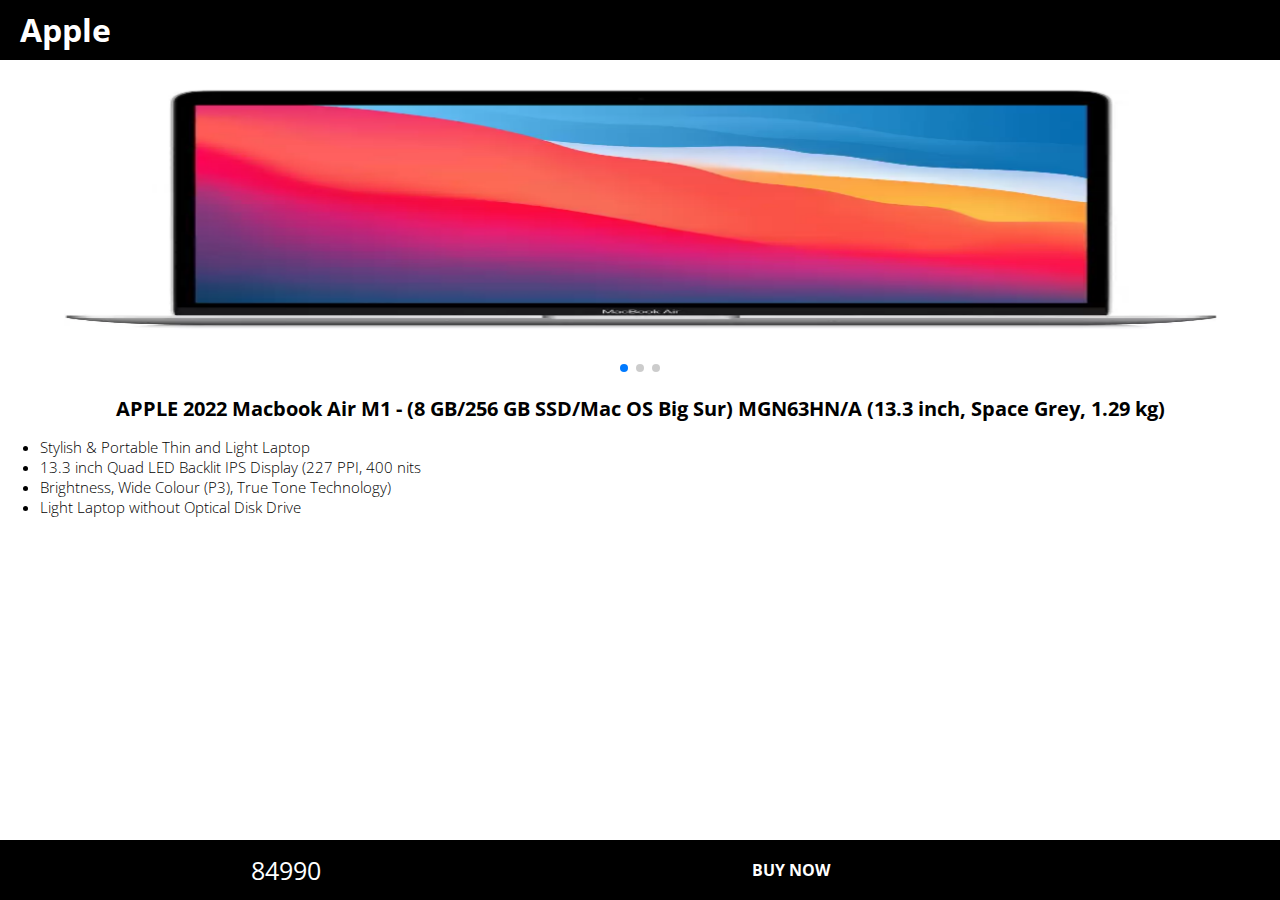
<file: index.html>
<html lang="en">

<head>
    <meta charset="UTF-8">
    <meta http-equiv="X-UA-Compatible" content="IE=edge">
    <meta name="viewport" content="width=device-width, initial-scale=1.0">
    <title>Apple</title>
    <link rel="stylesheet" href="style.css">
    <link rel="shortcut icon" href="logo.jpg" type="image/x-icon">
    <link rel="stylesheet" href="https://unicons.iconscout.com/release/v4.0.8/css/line.css">
    <link rel="stylesheet" href="https://cdn.jsdelivr.net/npm/swiper@9/swiper-bundle.min.css" />

</head>

<body>
    <!-- navbar starts -->
    <nav>
        <h1>Apple</h1>
        <i class="uil uil-bars menuicon"></i>
    </nav>
    <!-- navbar ends  -->

    <!-- swiper  -->
    <div class="swiper mySwiper">
        <!-- Additional required wrapper -->
        <div class="swiper-wrapper">
            <!-- Slides -->
            <div class="swiper-slide">
                <img src="img1.webp" alt="">
            </div>
            <div class="swiper-slide">
                <img src="img2.webp" alt="">
            </div>
            <div class="swiper-slide">
                <img src="img3.webp" alt="">
            </div>
            ...
        </div>
        <!-- If we need pagination -->
        <div class="swiper-pagination"></div>


    </div>
    <!-- swiper ends  -->
    <div class="data">
        <div class="name">
            APPLE 2022 Macbook Air M1 - (8 GB/256 GB SSD/Mac OS Big Sur) MGN63HN/A (13.3 inch, Space Grey, 1.29 kg)
        </div>
        <div class="features pad">
            <ul class="pad">
                <li>Stylish & Portable Thin and Light Laptop</li>
                <li>13.3 inch Quad LED Backlit IPS Display (227 PPI, 400 nits</li>
                <li>Brightness, Wide Colour (P3), True Tone Technology)</li>
                <li>Light Laptop without Optical Disk Drive</li>
            </ul>
        </div>
    </div>

    <div class="buysection pad">
        <div class="price"><i class="uil uil-rupee-sign rupeeicon"></i>84990</div>
        <div class="buy"><a href="buy.html">BUY NOW</a></div>
    </div>
    <!-- swiper js link  -->
    <script src="https://cdn.jsdelivr.net/npm/swiper@9/swiper-bundle.min.js"></script>
    <script src="script.js"></script>



</body>

</html>
</file>
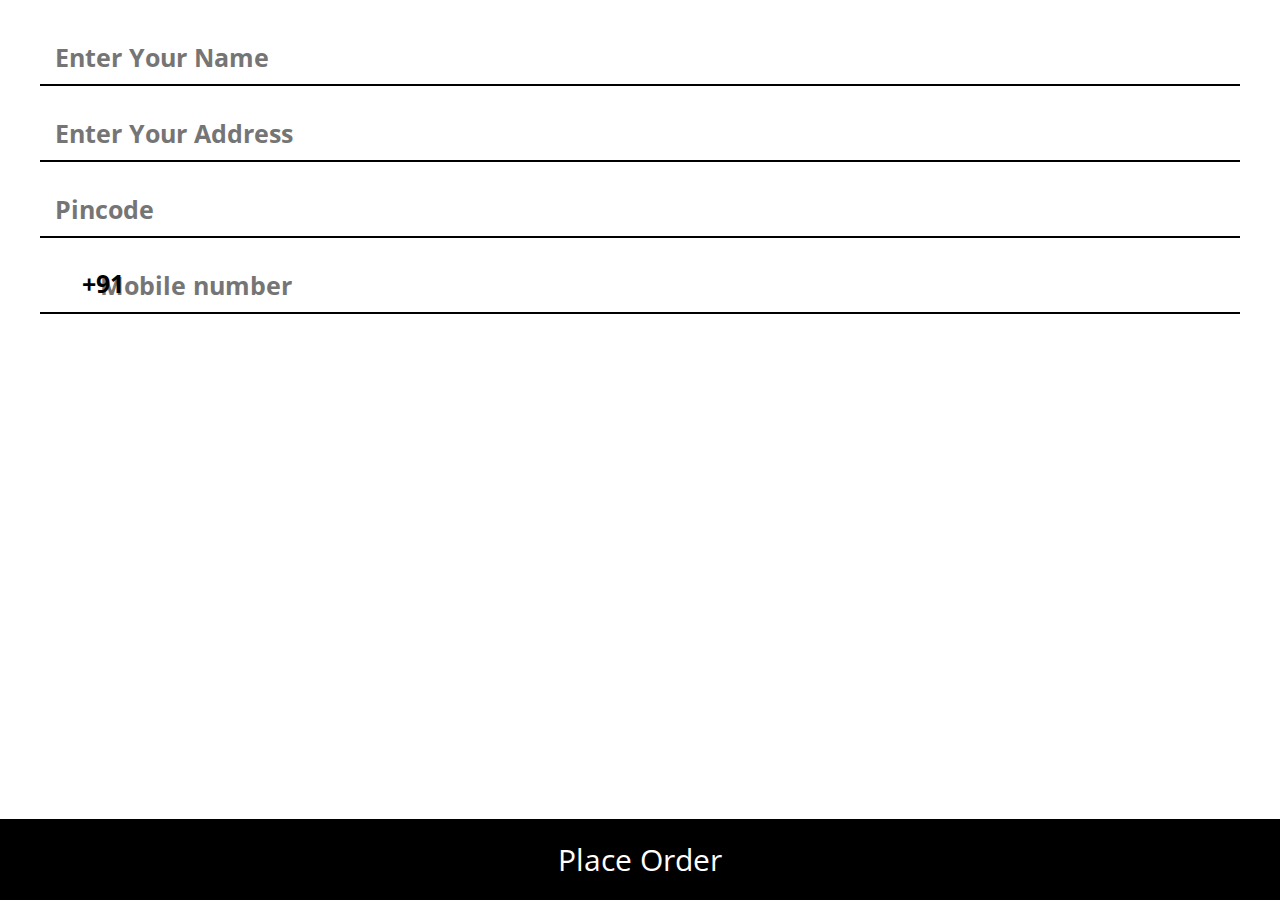
<file: buy.html>
<html lang="en">

<head>
    <meta charset="UTF-8">
    <meta http-equiv="X-UA-Compatible" content="IE=edge">
    <meta name="viewport" content="width=device-width, initial-scale=1.0">
    <link rel="stylesheet" href="style.css">
    <title>Apple</title>
</head>

<body>
    <div class="container">
        <form action="">
            <div class="name">
                <input type="text" name="" id="" placeholder="Enter Your Name">
            </div>
            <div class="name">
                <input type="text" name="" id="" placeholder="Enter Your Address">
            </div>
            <div class="name">
                <input type="text" name="" id="" placeholder="Pincode">
            </div>
            <div class="name number">
                <input type="number" name="" id="" placeholder="Mobile number">
                <span>+91</span>
            </div>
            <div class="placebtn">
                <a href="contact.html">Place Order</a>
            </div>
            
        </form>
    </div>

</body>

</html>
</file>
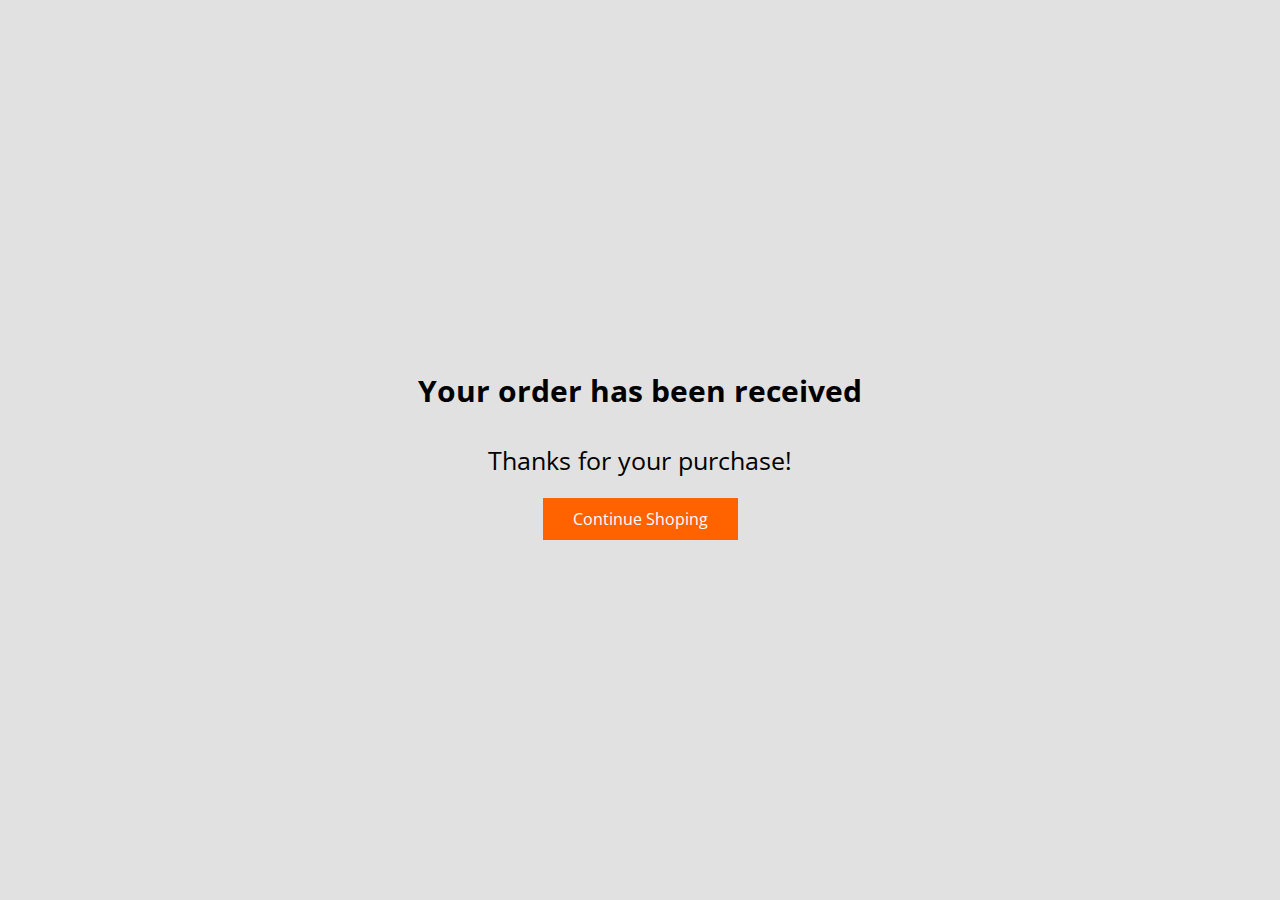
<file: contact.html>
<html lang="en">

<head>
    <meta charset="UTF-8">
    <meta http-equiv="X-UA-Compatible" content="IE=edge">
    <meta name="viewport" content="width=device-width, initial-scale=1.0">
    <title>Apple</title>
    <link rel="stylesheet" href="style.css">
    <link rel="stylesheet" href="https://unicons.iconscout.com/release/v4.0.8/css/line.css">
</head>
<style>
    body {
        background-color: #e1e1e1;
        min-height: 100vh;
        display: grid;
        place-items: center;
    }

    .content {
        text-align: center;
        display: flex;
        align-items: center;
        justify-content: center;
        gap: 1rem;
        flex-direction: column;
    }
    h2{
        font-size: 30px;
    }

    .checkicon{
        color: #0e912c;
        font-size: 80px;
    }
    p{
        font-size: 25px;
    }

    .home{
        margin-top: 15px;
    }
    a{
        
        color: white;
        background-color: #ff6300;
        padding: 10px 30px;
       
    }
</style>

<body>
    <div class="content">
        <h2>Your order has been received</h2>
        <div class="icon">
            <i class="uil uil-check-circle checkicon"></i>
        </div>
        <p>Thanks for your purchase!</p>
        <div class="home">
            <a href="index.html">Continue Shoping</a>
        </div>
    </div>
</body>

</html>
</file>
<file: style.css>
@import url('https://fonts.googleapis.com/css2?family=Open+Sans:wght@500&display=swap');

*{
    padding: 0;
    margin: 0;
    box-sizing: border-box;
    font-family: 'Open Sans', sans-serif;
}

nav{
    background: black;
    color: white;
    display: flex;
    justify-content: space-between;
    line-height: 50px;
    padding:5px 20px;
    position: fixed;
    top: 0;
    left: 0;
    width: 100%;
    z-index: 100;
}
a{
    text-decoration: none;
}
.pad{
    padding: 5px 20px;
}
.menuicon{
    font-size: 30px;
    padding-top: 10px;
}

.swiper {
    margin-top: 80px;
    width: 100%;
    height: 300px;
  }

  .swiper-slide img {
    display: block;
    width: 90%;
    height: 80%;
    margin: 10px auto;
  }

  .name{
    padding: 5px 20px;
    font-size: 20px;
    text-align: center;
    font-weight: bold;
  }

 .features{
    font-weight: 200;
    font-size: 15px;
 }

 .buysection{
    display: flex;
    align-items: center;
    justify-content: space-evenly;
    background-color: black;
    color: white;
    position: fixed;
    bottom: 0;
    left: 0;
    width: 100%;
    line-height: 50px;
 }

 .price{
    font-size: 25px;
 }

 .buy{
    font-weight: bold;
    flex-basis: 40%;
    text-align: center;
 }

 .buy a{
 color: rgb(255, 255, 255);

 }

 .rupeeicon{
    padding: 0 5px;
 }

 /* buy html css  */
 .container{
    padding: 15px 20px;
 }

 input{
    width: 100%;
    padding: 10px 15px;
    font-weight: bold;
    border: none;
    border-bottom: 2px solid black;
    font-size: 25px;
    transition: .2s linear;
 }

 .name{
    margin-top: 10px;
 }

 input:focus, input:active{
    outline-style: none;
  border-bottom: 3px solid blueviolet;

 }

 .number{
    position: relative;
 }

 .number input{
    padding-left: 60px;
 }

 .number span{
    position: absolute;
    top: 20%;
    left: 5%;
    font-size: 25px;
 }

 .placebtn{
    text-align: center;
    position: fixed;
    bottom: 0;
    width: 100%;
    background-color: black;
    color: white;
    left: 0;
    padding: 20px 0;
   
 }
 .placebtn a{
    color: white;
    font-size: 30px;
 }
</file>
